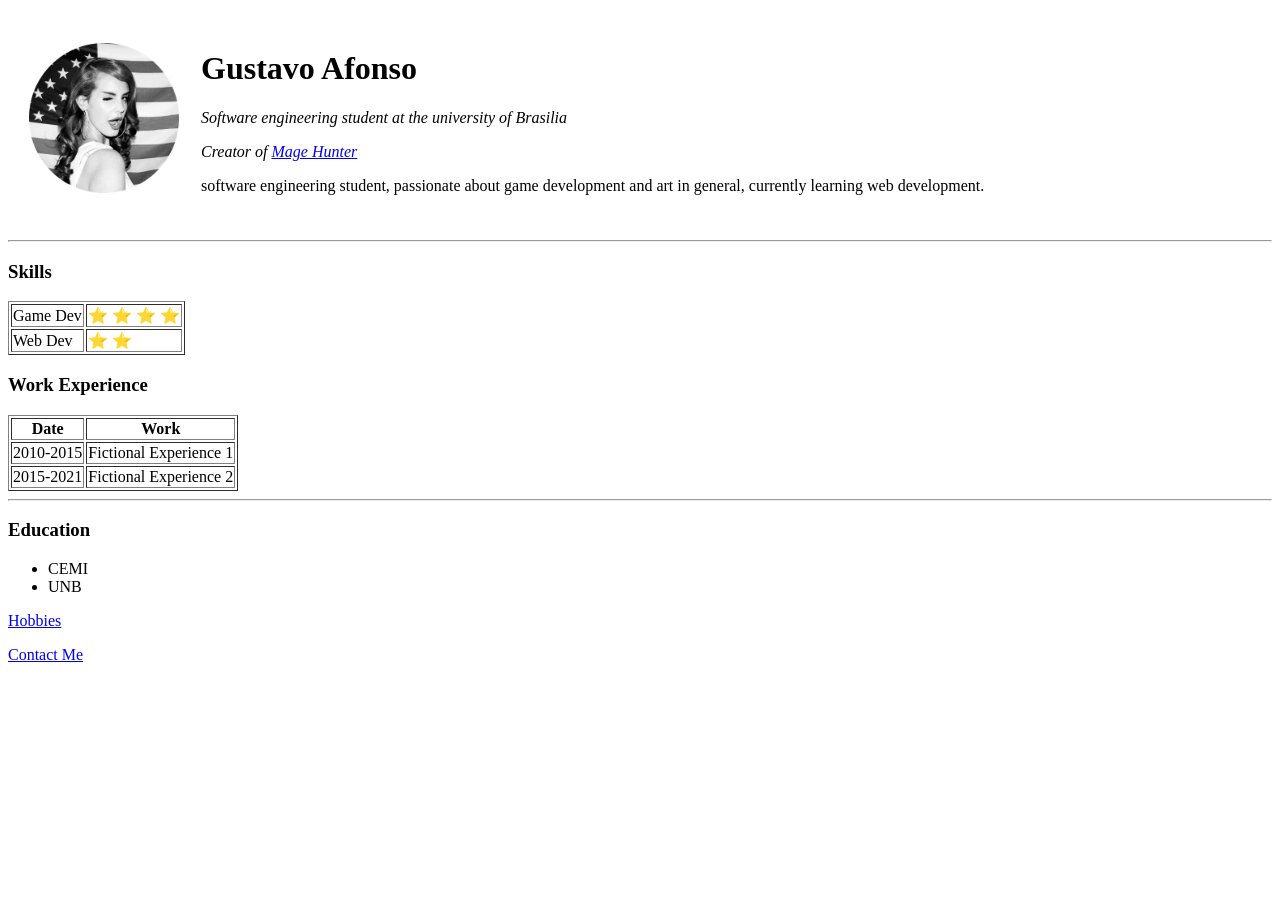
<file: 41_CV_Html_Website/index.html>
<!DOCTYPE html>
<html>
    <head>
        <meta charset="utf-8">
        <title>Gustavo Personal Site</title>
    </head>
    <body>
        <table cellspacing="20">
            <tr>
                <td>
                    <img src="imgs/lana.png" alt="Profile picture" width="150" height="150">
                </td>
                <td>
                    <h1>Gustavo Afonso</h1>
                    <p><em>Software engineering student at the university of Brasilia</em></p>
                    <p><em>Creator of <a href="https://play.google.com/store/apps/details?id=com.DarkOrchid.MageHunter&hl=en&gl=US">Mage Hunter</a></em></p>
                    <p>software engineering student, passionate about game development and art in general, currently learning web development.</p>

                </td>
            </tr>
        </table>
        <hr>
        <h3>Skills</h3>
        <table border="1">
            <tr>
                <td>Game Dev</td>
                <td>&#11088; &#11088; &#11088; &#11088;</td>
            </tr>
            <tr>
                <td>Web Dev</td>
                <td>&#11088; &#11088;</td>
            </tr>

        </table>


        <h3>Work Experience</h3>
        <table border="1">
            <thead>
                <tr>
                    <th>Date</th>
                    <th>Work</th>
                </tr>
            </thead>
            <tr>
                <td>2010-2015</td>
                <td>Fictional Experience 1</td>
            </tr>
            <tr>
                <td>2015-2021</td>
                <td>Fictional Experience 2</td>
            </tr>

        </table>

        <hr>
        <h3>Education</h3>
        <ul>
            <li>CEMI</li>
            <li>UNB</li>
        </ul>
        <p><a href="hobbies.html">Hobbies</a></p>
        <p><a href="contact.html">Contact Me</a></p>
    </body>
</html>
</file>
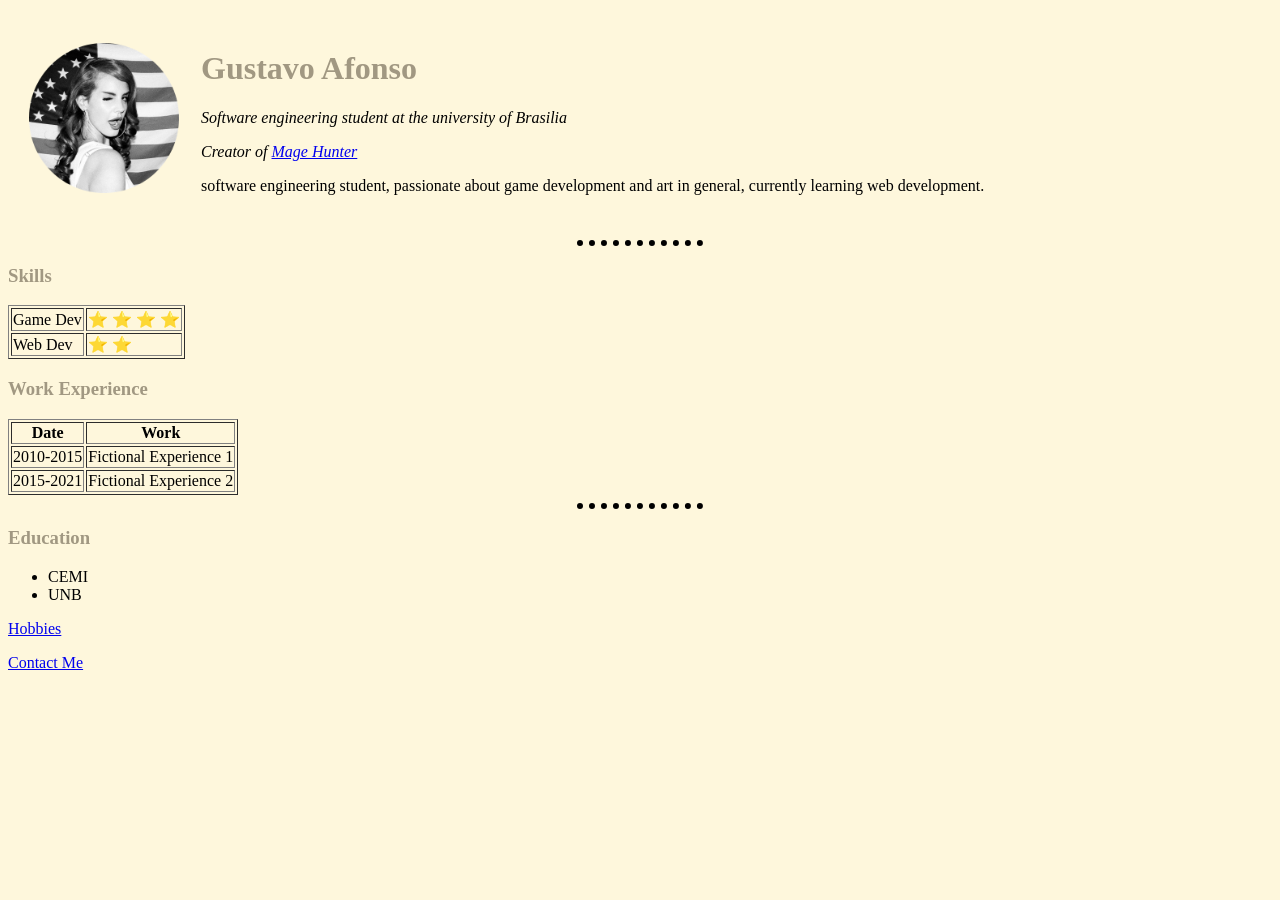
<file: 43_CV_CSS_Website_3.0/index.html>
<!DOCTYPE html>
<html>
    <head>
        <meta charset="utf-8">
        <title>Gustavo Personal Site</title>
        <link rel="stylesheet" href="css/styles.css">
    </head>
    <body>
        <table cellspacing="20">
            <tr>
                <td>
                    <img src="imgs/lana.png" alt="Profile picture" width="150" height="150">
                </td>
                <td>
                    <h1>Gustavo Afonso</h1>
                    <p><em>Software engineering student at the university of Brasilia</em></p>
                    <p><em>Creator of <a href="https://play.google.com/store/apps/details?id=com.DarkOrchid.MageHunter&hl=en&gl=US">Mage Hunter</a></em></p>
                    <p>software engineering student, passionate about game development and art in general, currently learning web development.</p>

                </td>
            </tr>
        </table>
        <hr>
        <h3>Skills</h3>
        <table border="1">
            <tr>
                <td>Game Dev</td>
                <td>&#11088; &#11088; &#11088; &#11088;</td>
            </tr>
            <tr>
                <td>Web Dev</td>
                <td>&#11088; &#11088;</td>
            </tr>

        </table>


        <h3>Work Experience</h3>
        <table border="1">
            <thead>
                <tr>
                    <th>Date</th>
                    <th>Work</th>
                </tr>
            </thead>
            <tr>
                <td>2010-2015</td>
                <td>Fictional Experience 1</td>
            </tr>
            <tr>
                <td>2015-2021</td>
                <td>Fictional Experience 2</td>
            </tr>

        </table>

        <hr>
        <h3>Education</h3>
        <ul>
            <li>CEMI</li>
            <li>UNB</li>
        </ul>
        <p><a href="hobbies.html">Hobbies</a></p>
        <p><a href="contact.html">Contact Me</a></p>
    </body>
</html>
</file>
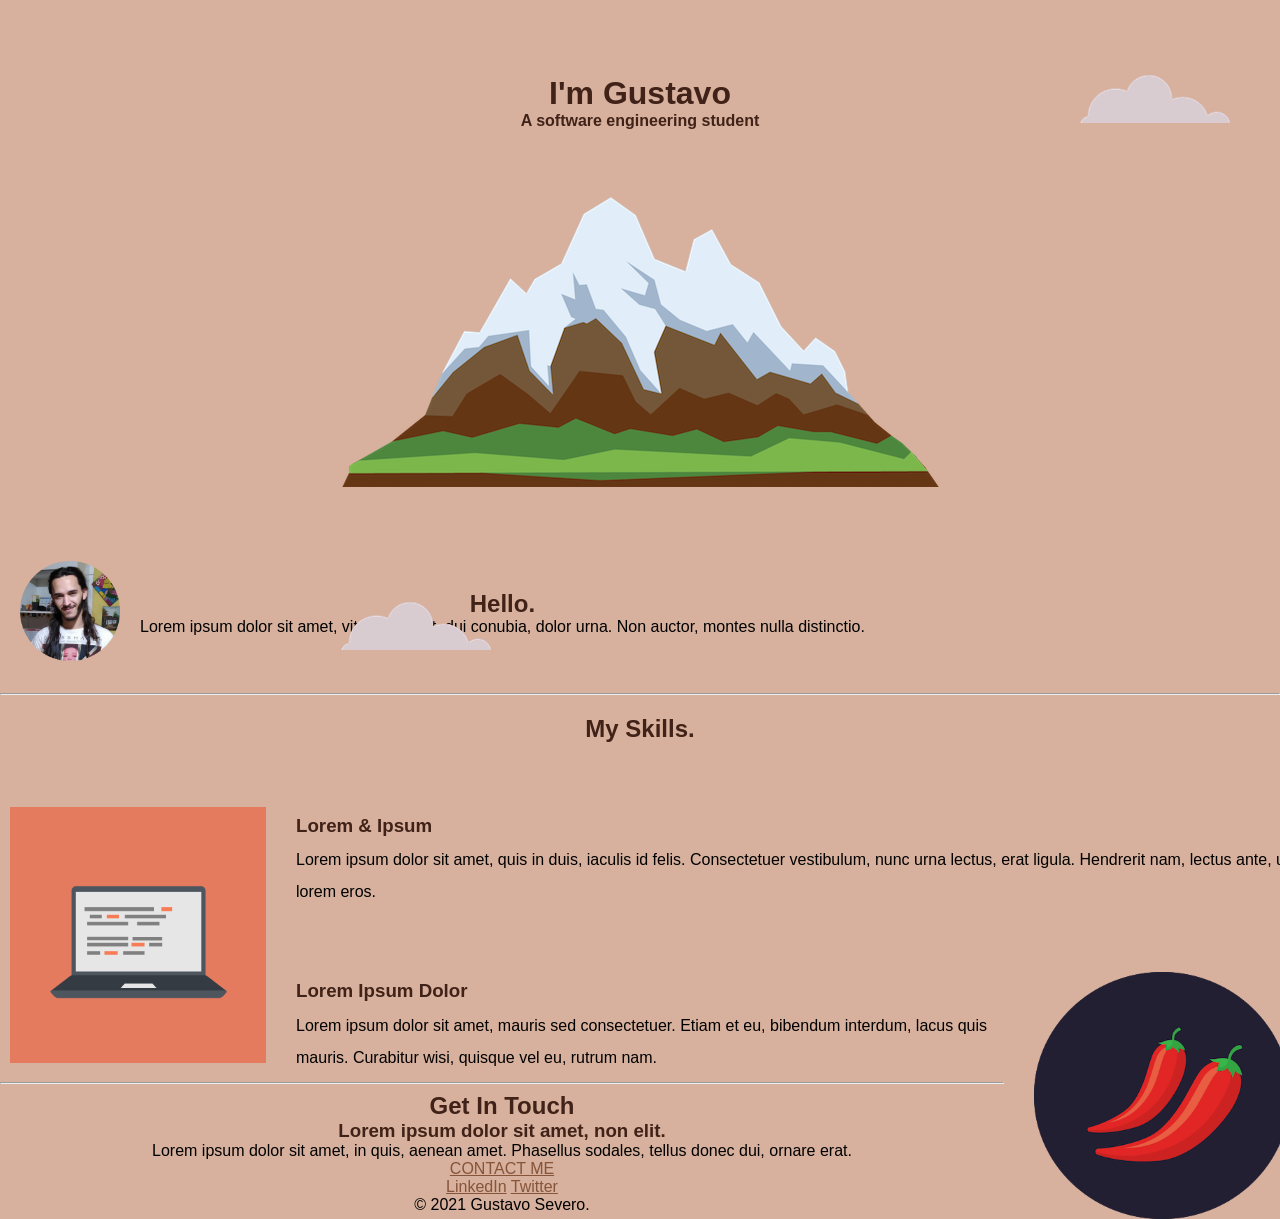
<file: 44_PersonalWebsite/index.html>
<!DOCTYPE html>

<html>
	<head>
		<meta charset="UTF-8">
		<title>Gustavo Afonso</title>
		<link rel="stylesheet" href="CSS/styles.css">
		<link rel="icon" href="favicon.ico">
	</head>
	<body>
	<div class="top-container">
		<img class="top-cloud" src="images/cloud.png" alt="cloud-image">
		<h1>I'm Gustavo</h1>
		<h4>A software engineering student</h4>
		<img class="bottom-cloud" src="images/cloud.png" alt="cloud-image">
		<img src="images/mountain.png" alt="mountain-image">
	</div>

	<div class="middle-container">
	  <div class="profile">

        <table cellspacing="20">
            <tr>
                <td>
					<img src="images/gustavo.png" alt="profile-picture" width="100px" height="100px">
		        </td>
                <td>
					<h2>Hello.</h2>
					<p>Lorem ipsum dolor sit amet, vitae volutpat, dui conubia, dolor urna. Non auctor, montes nulla distinctio.</p>
                </td>
            </tr>
        </table>
	  </div>

	  <hr>

	  <div class="skills">
		<h2>My Skills.</h2>
		<div class="skill-row">
		  <img class="skills-image" src="images/computer.png" alt="computer-image">
		  <h3>Lorem & Ipsum</h3>
		  <p>Lorem ipsum dolor sit amet, quis in duis, iaculis id felis. Consectetuer vestibulum, nunc urna lectus, erat ligula. Hendrerit nam, lectus ante, ut lorem eros.</p>
		</div>
		<div class="skill-row">
		  <img class="projects-image" src="images/chillies.png" alt="chillies-image">
		  <h3>Lorem Ipsum Dolor</h3>
		  <p>Lorem ipsum dolor sit amet, mauris sed consectetuer. Etiam et eu, bibendum interdum, lacus quis mauris. Curabitur wisi, quisque vel eu, rutrum nam.</p>
		</div>
	  </div>
	  <hr>
	  <div class="contact-me">
		<h2>Get In Touch</h2>
		<h3>Lorem ipsum dolor sit amet, non elit.</h3>
		<p>Lorem ipsum dolor sit amet, in quis, aenean amet. Phasellus sodales, tellus donec dui, ornare erat.</p>
		<a class="btn" href="mailto:name@email.com">CONTACT ME</a>
	  </div>
	</div>


	<div class="bottom-container">
	  <a class="footer-link" href="https://www.linkedin.com/">LinkedIn</a>
	  <a class="footer-link" href="https://twitter.com/">Twitter</a>
	  <p>© 2021 Gustavo Severo.</p>
	</div>
	</body>
</html>
</file>
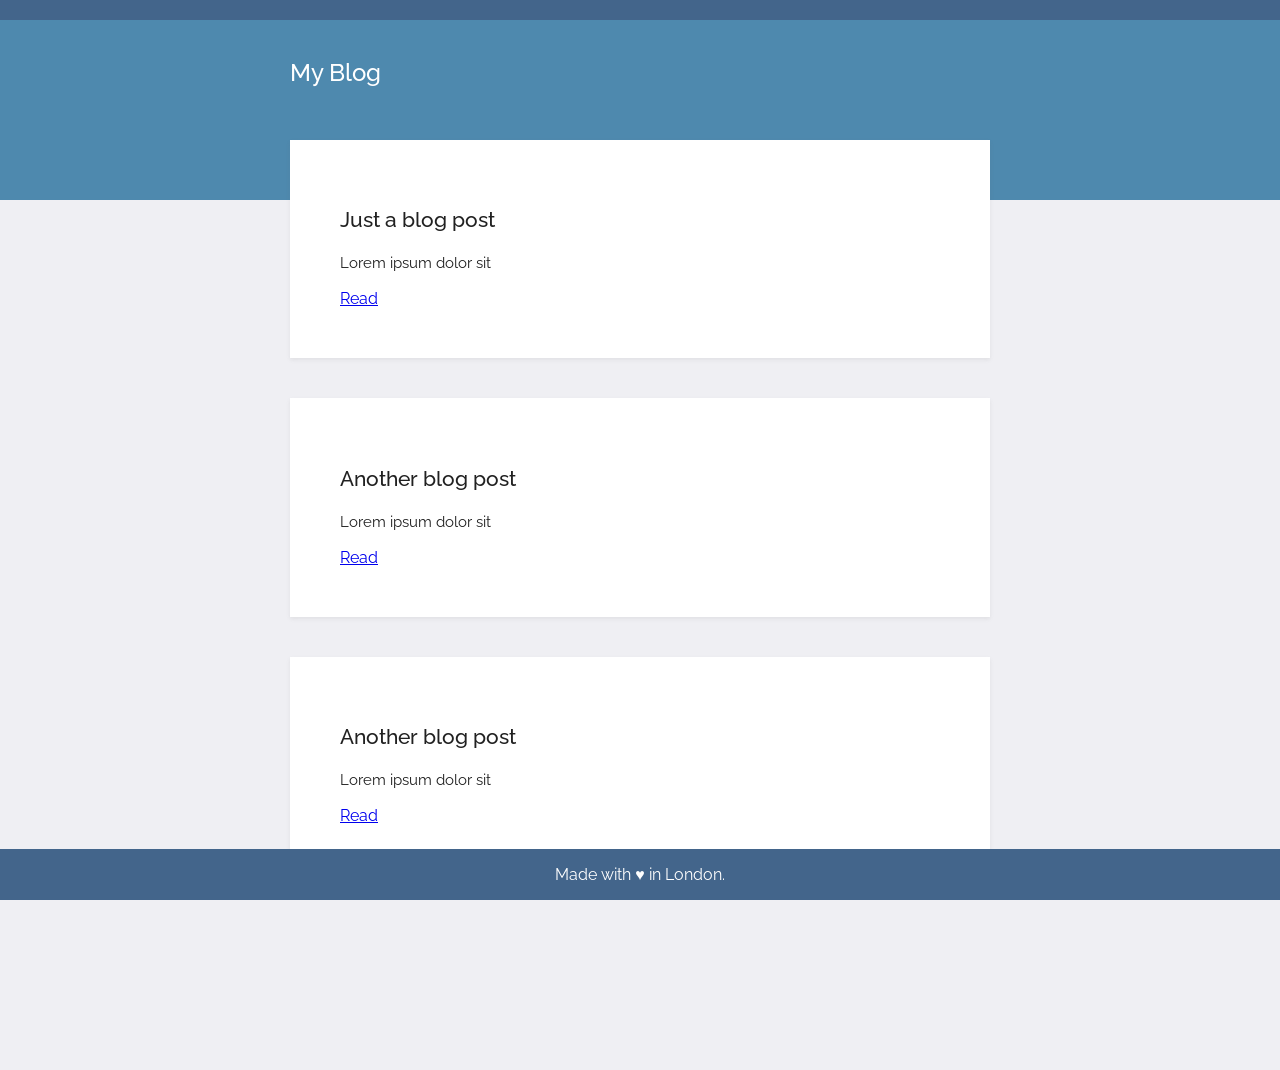
<file: 57_SimpleBlog/templates/index.html>
<!DOCTYPE html>
<html lang="en">
<head>
    <meta charset="UTF-8">
    <title>Title</title>
    <link href="https://fonts.googleapis.com/css2?family=Raleway" rel="stylesheet">
    <link rel="stylesheet" href="../static/css/styles.css">
</head>
<body>
<div class="wrapper">
    <div class="top">
        <div class="title"><h1>My Blog</h1></div>
    </div>
    <div class="content">
        <div class="card">
            <h2>Just a blog post</h2>
            <p class="text">Lorem ipsum dolor sit </p>
            <a href="#">Read</a>
        </div>
    </div>
    <div class="content">
        <div class="card">
            <h2>Another blog post</h2>
            <p class="text">Lorem ipsum dolor sit </p>
            <a href="#">Read</a>
        </div>
    </div>
        <div class="content">
        <div class="card">
            <h2>Another blog post</h2>
            <p class="text">Lorem ipsum dolor sit </p>
            <a href="#">Read</a>
        </div>
    </div>
</div>
</body>
<footer>
    <p>Made with ♥️ in London.</p>
</footer>
</html>
</file>
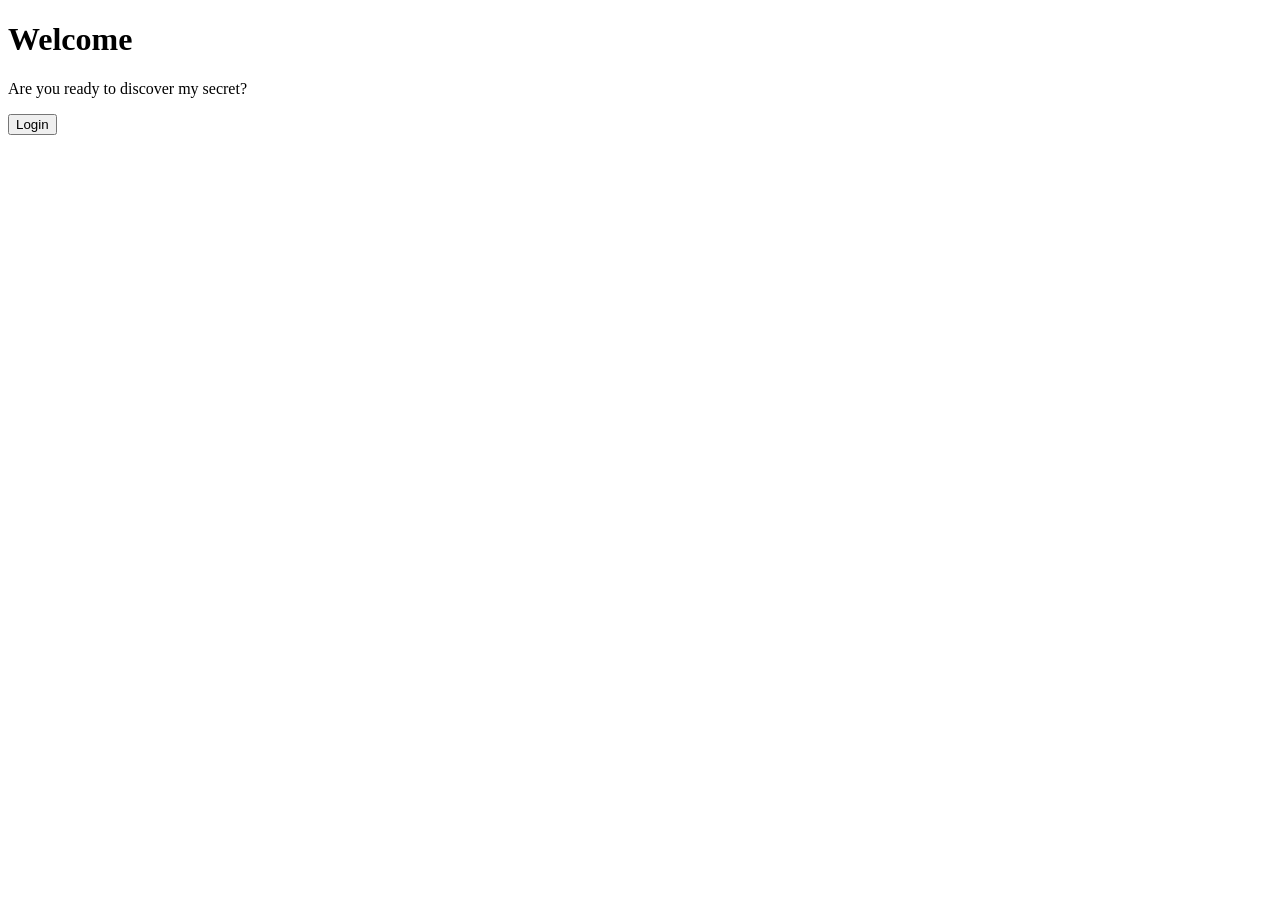
<file: 61_FlaskWTForms/templates/index.html>
<!DOCTYPE HTML>
<html>
<head>
	<title>Secrets</title>
</head>
<body>
<div class="jumbotron">
	<div class="container">
		<h1>Welcome</h1>
		<p>Are you ready to discover my secret?</p>
		<button class="btn btn-primary btn-lg" href=" {{ url_for('login') }} ">Login</button>
	</div>
</div>
</body>
</html>
</file>
<file: 43_CV_CSS_Website_3.0/css/styles.css>
body{
    background-color: #FEF7DC;
}

h1{
    color: #A19882;
}

h3{
    color: #A19882;
}

hr{
    background-color: none;
    border-style: none;
    border-top-style: dotted;
    border-width: 6px;
    width: 10%;
    height: 0px;
}
</file>
<file: 44_PersonalWebsite/CSS/styles.css>
/*
Site color pallet:
402218 - light
865439 - medium light
C68B59 - medium dark
D7B19D - Dark
*/

/* CSS reset */
div,dl,dt,dd,ul,ol,li,h1,h2,h3,h4,h5,h6,pre,form,fieldset,input,textarea,p,blockquote,th,td
{
margin:0;
padding:0;
}

html {
margin:0;
padding:0;
}

h1{
font-size: 200%;
width: 30%;
margin: 0 auto 0 auto;
}

h1, h2, h3, h4{
color: #402218;
}
.btn{
color: #865439;
}
.footer-link{
color: #865439;
}

body {
margin:0;
padding:0;
background-color: #D7B19D;
text-align: center;
font-family: verdana, sans-serif;
}

.top-container{
padding-top: 75px;
}

.middle-container{
padding-top: 50px;
}

.top-cloud{
position: absolute;
right: 50px;
top: 75px;
}

.bottom-cloud{
position: absolute;
left: 100x;
bottom: 250px;
}

.skill-row{
width: 100%;
text-align: left;
line-height: 2;
padding: 5% 0% 0% 0%;
margin-left: 10px;
margin-right: 10px;
}

.skills-image{
width: 20%;
float: left;
margin-right: 30px;
}

.skills{
margin-top: 20px;
}

.projects-image{
width: 20%;
float: right;
margin-left: 30px;
}
</file>
<file: 57_SimpleBlog/static/css/styles.css>
body{
 background: #efeff3;
 margin: 0;
 font-family: 'Raleway', sans-serif;
 -webkit-font-smoothing: antialiased;
  color:#212121;
}
.wrapper{
  position: relative;
  clear:both;
  margin: 0 auto 75px auto;
  width: 100%;
  overflow: hidden;
}
.top{
  background: #4e89ae;
  height: 180px;
  border-top: 20px solid #43658b;
}

.top .title {
  width: 700px;
  margin: 38px auto 0 auto; 
}

.title h1 {
  font-size:24px;
  color:#FFF;
  font-weight:500;
}

.content{
    margin: -80px auto 100px;
  padding-bottom: 20px;
}

.card{
  position: relative;
  background: #fff;
  padding:50px;
  width: 600px;
  margin: 20px auto 0 auto;
  box-shadow: 0 2px 4px rgba(100,100,100,.1);
}

.card h2 {
  font-size:21px;
  font-weight:500;
}

.card h2 a {
  color:#CC0000;
  text-decoration:none;
}

.card .text {
  color:#212121;
  margin-top:20px;
  font-size:15px;
  line-height:22px;
}

footer {
  position: fixed;
  left: 0;
  bottom: 0;
  width: 100%;
  background-color: #43658b;
  color: white;
  text-align: center;
}
</file>
